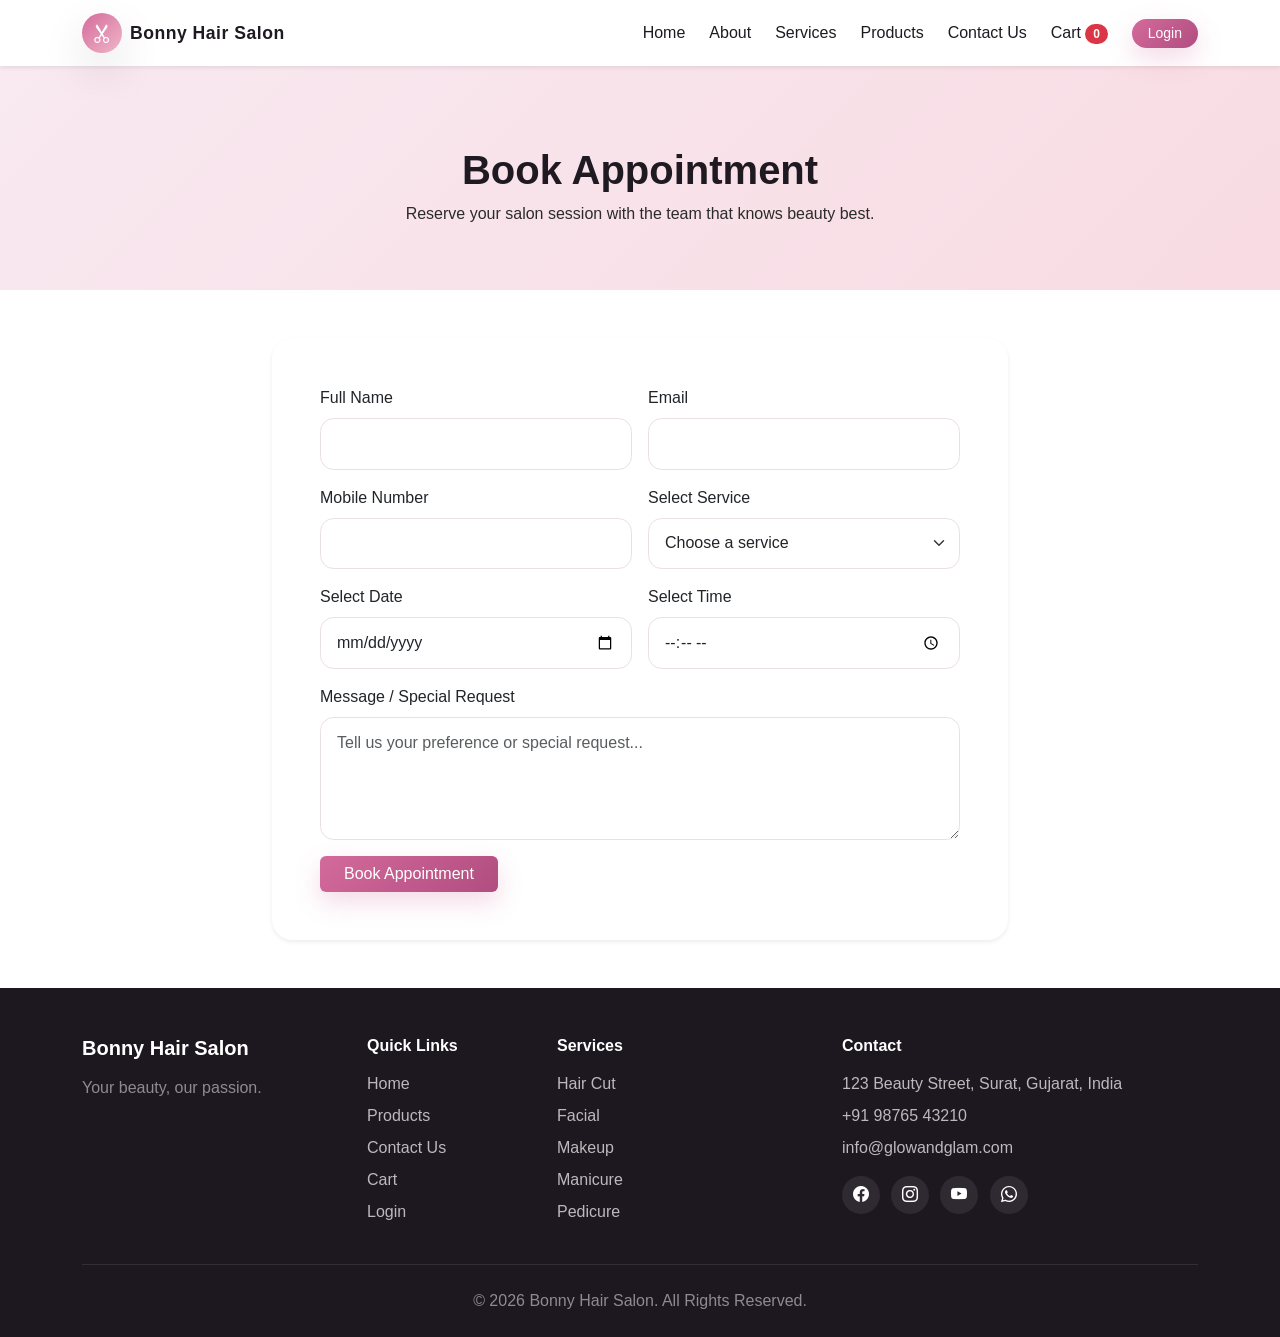
<file: appointment.html>
<!DOCTYPE html>
<html lang="en">
  <head>
    <meta charset="UTF-8" />
    <meta name="viewport" content="width=device-width, initial-scale=1.0" />
    <title>Bonny Hair Salon | Appointment</title>
    <meta name="description" content="Book your salon appointment with Bonny Hair Salon." />
    <link href="https://cdn.jsdelivr.net/npm/bootstrap@5.3.2/dist/css/bootstrap.min.css" rel="stylesheet" />
    <link rel="stylesheet" href="https://cdn.jsdelivr.net/npm/bootstrap-icons@1.11.1/font/bootstrap-icons.css" />
    <link rel="stylesheet" href="css/style.css" />
  </head>
  <body data-page="appointment">
    <header>
      <nav class="navbar navbar-expand-lg navbar-light bg-white shadow-sm sticky-top">
        <div class="container">
          <a class="navbar-brand d-flex align-items-center gap-2" href="index.html">
            <span class="brand-icon"><i class="bi bi-scissors"></i></span>
            <span class="brand-name">Bonny Hair Salon</span>
          </a>
          <button class="navbar-toggler" type="button" data-bs-toggle="collapse" data-bs-target="#mainNavbar" aria-controls="mainNavbar" aria-expanded="false" aria-label="Toggle navigation">
            <span class="navbar-toggler-icon"></span>
          </button>
          <div class="collapse navbar-collapse" id="mainNavbar">
            <ul class="navbar-nav ms-auto align-items-lg-center gap-lg-2">
              <li class="nav-item"><a class="nav-link" href="index.html">Home</a></li>
              <li class="nav-item"><a class="nav-link" href="about.html">About</a></li>
              <li class="nav-item"><a class="nav-link" href="services.html">Services</a></li>
              <li class="nav-item"><a class="nav-link" href="products.html">Products</a></li>
              <li class="nav-item"><a class="nav-link" href="contact.html">Contact Us</a></li>
              <li class="nav-item"><a class="nav-link" href="cart.html">Cart <span class="badge bg-danger rounded-pill" id="cart-count">0</span></a></li>
              <li class="nav-item ms-lg-2"><a class="btn btn-primary btn-sm rounded-pill px-3" href="login.html">Login</a></li>
            </ul>
          </div>
        </div>
      </nav>
    </header>

    <main>
      <section class="page-banner">
        <div class="container">
          <h1>Book Appointment</h1>
          <p>Reserve your salon session with the team that knows beauty best.</p>
        </div>
      </section>

      <section class="py-5">
        <div class="container">
          <div class="row justify-content-center">
            <div class="col-lg-8">
              <div class="card border-0 shadow-sm p-4 p-md-5 appointment-card">
                <form id="appointmentForm" novalidate>
                  <div class="row g-3">
                    <div class="col-md-6">
                      <label for="fullName" class="form-label">Full Name</label>
                      <input type="text" id="fullName" class="form-control" required />
                    </div>
                    <div class="col-md-6">
                      <label for="email" class="form-label">Email</label>
                      <input type="email" id="email" class="form-control" required />
                    </div>
                    <div class="col-md-6">
                      <label for="mobile" class="form-label">Mobile Number</label>
                      <input type="tel" id="mobile" class="form-control" required />
                    </div>
                    <div class="col-md-6">
                      <label for="service" class="form-label">Select Service</label>
                      <select id="service" class="form-select" required>
                        <option value="">Choose a service</option>
                        <option>Hair Cut</option>
                        <option>Hair Styling</option>
                        <option>Hair Coloring</option>
                        <option>Facial</option>
                        <option>Manicure</option>
                        <option>Pedicure</option>
                        <option>Makeup</option>
                        <option>Bridal Makeup</option>
                        <option>Spa</option>
                      </select>
                    </div>
                    <div class="col-md-6">
                      <label for="date" class="form-label">Select Date</label>
                      <input type="date" id="date" class="form-control" required />
                    </div>
                    <div class="col-md-6">
                      <label for="time" class="form-label">Select Time</label>
                      <input type="time" id="time" class="form-control" required />
                    </div>
                    <div class="col-12">
                      <label for="message" class="form-label">Message / Special Request</label>
                      <textarea id="message" class="form-control" rows="4" placeholder="Tell us your preference or special request..."></textarea>
                    </div>
                    <div class="col-12">
                      <button type="submit" class="btn btn-primary px-4">Book Appointment</button>
                    </div>
                  </div>
                </form>
              </div>
            </div>
          </div>
        </div>
      </section>
    </main>

    <footer class="footer bg-dark text-white pt-5 pb-4">
      <div class="container">
        <div class="row g-4">
          <div class="col-lg-3 col-md-6">
            <h5 class="footer-title">Bonny Hair Salon</h5>
            <p class="text-white-50">Your beauty, our passion.</p>
          </div>
          <div class="col-lg-2 col-md-6">
            <h6 class="footer-subtitle">Quick Links</h6>
            <ul class="list-unstyled footer-links">
              <li><a href="index.html">Home</a></li>
              <li><a href="products.html">Products</a></li>
              <li><a href="contact.html">Contact Us</a></li>
              <li><a href="cart.html">Cart</a></li>
              <li><a href="login.html">Login</a></li>
            </ul>
          </div>
          <div class="col-lg-3 col-md-6">
            <h6 class="footer-subtitle">Services</h6>
            <ul class="list-unstyled footer-links">
              <li><a href="appointment.html">Hair Cut</a></li>
              <li><a href="appointment.html">Facial</a></li>
              <li><a href="appointment.html">Makeup</a></li>
              <li><a href="appointment.html">Manicure</a></li>
              <li><a href="appointment.html">Pedicure</a></li>
            </ul>
          </div>
          <div class="col-lg-4 col-md-6">
            <h6 class="footer-subtitle">Contact</h6>
            <ul class="list-unstyled footer-links">
              <li>123 Beauty Street, Surat, Gujarat, India</li>
              <li>+91 98765 43210</li>
              <li><a href="mailto:info@glowandglam.com">info@glowandglam.com</a></li>
            </ul>
            <div class="social-links mt-3">
              <a href="#" aria-label="Facebook"><i class="bi bi-facebook"></i></a>
              <a href="#" aria-label="Instagram"><i class="bi bi-instagram"></i></a>
              <a href="#" aria-label="YouTube"><i class="bi bi-youtube"></i></a>
              <a href="#" aria-label="WhatsApp"><i class="bi bi-whatsapp"></i></a>
            </div>
          </div>
        </div>
        <hr class="my-4 border-secondary" />
        <p class="text-center text-white-50 mb-0">© 2026 Bonny Hair Salon. All Rights Reserved.</p>
      </div>
    </footer>

    <div class="toast-container position-fixed bottom-0 end-0 p-3">
      <div id="liveToast" class="toast align-items-center text-bg-success border-0" role="alert" aria-live="assertive" aria-atomic="true">
        <div class="d-flex">
          <div class="toast-body">Success</div>
          <button type="button" class="btn-close btn-close-white me-2 m-auto" data-bs-dismiss="toast" aria-label="Close"></button>
        </div>
      </div>
    </div>

    <script src="https://cdn.jsdelivr.net/npm/bootstrap@5.3.2/dist/js/bootstrap.bundle.min.js"></script>
    <script src="js/script.js"></script>
  </body>
</html>
</file>
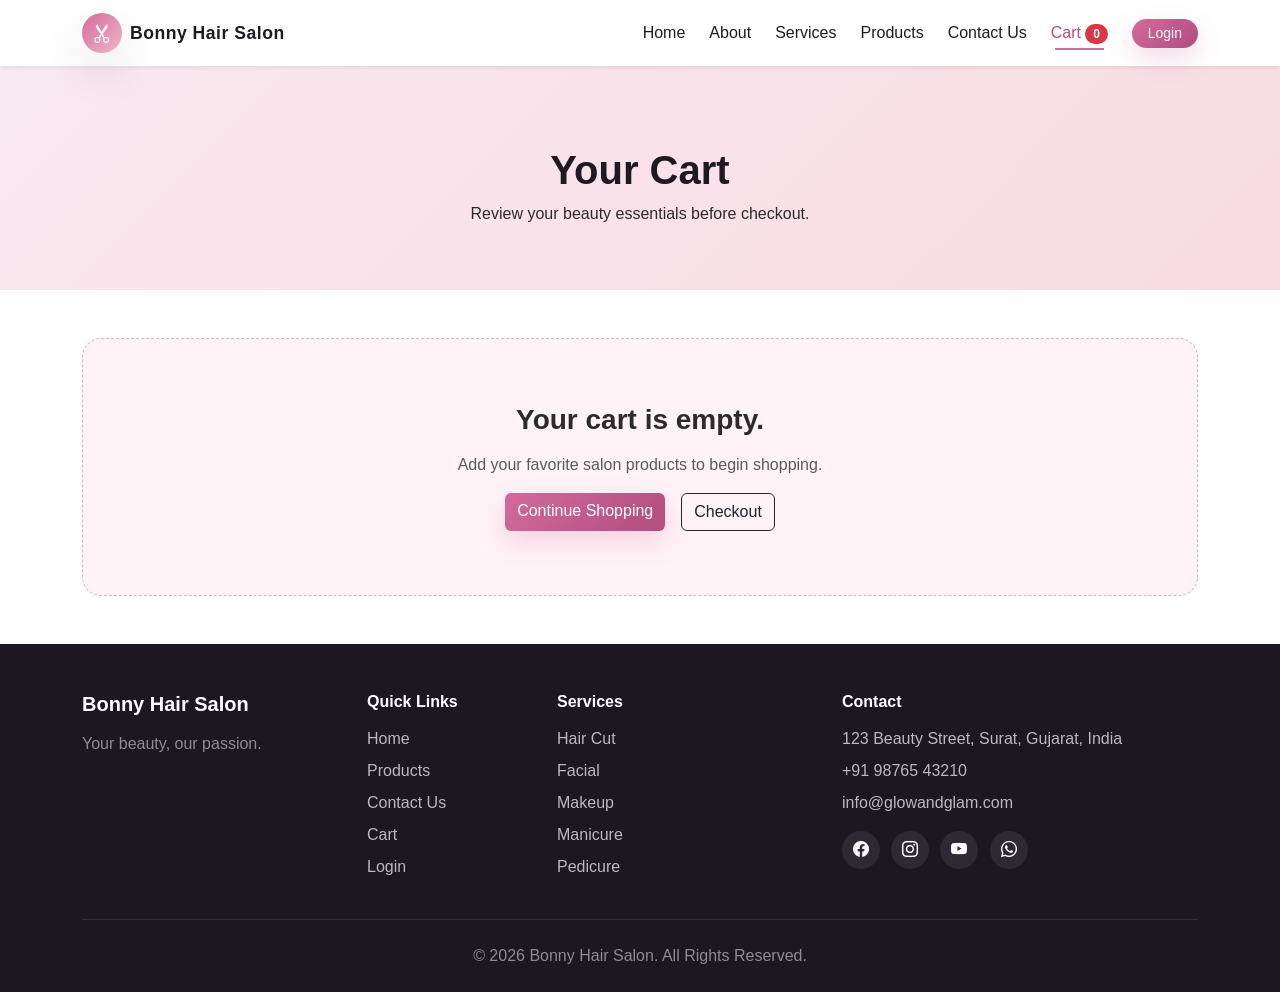
<file: cart.html>
<!DOCTYPE html>
<html lang="en">
  <head>
    <meta charset="UTF-8" />
    <meta name="viewport" content="width=device-width, initial-scale=1.0" />
    <title>Bonny Hair Salon | Cart</title>
    <meta name="description" content="Your shopping cart for Bonny Hair Salon products." />
    <link href="https://cdn.jsdelivr.net/npm/bootstrap@5.3.2/dist/css/bootstrap.min.css" rel="stylesheet" />
    <link rel="stylesheet" href="https://cdn.jsdelivr.net/npm/bootstrap-icons@1.11.1/font/bootstrap-icons.css" />
    <link rel="stylesheet" href="css/style.css" />
  </head>
  <body data-page="cart">
    <header>
      <nav class="navbar navbar-expand-lg navbar-light bg-white shadow-sm sticky-top">
        <div class="container">
          <a class="navbar-brand d-flex align-items-center gap-2" href="index.html">
            <span class="brand-icon"><i class="bi bi-scissors"></i></span>
            <span class="brand-name">Bonny Hair Salon</span>
          </a>
          <button class="navbar-toggler" type="button" data-bs-toggle="collapse" data-bs-target="#mainNavbar" aria-controls="mainNavbar" aria-expanded="false" aria-label="Toggle navigation">
            <span class="navbar-toggler-icon"></span>
          </button>
          <div class="collapse navbar-collapse" id="mainNavbar">
            <ul class="navbar-nav ms-auto align-items-lg-center gap-lg-2">
              <li class="nav-item"><a class="nav-link" href="index.html">Home</a></li>
              <li class="nav-item"><a class="nav-link" href="about.html">About</a></li>
              <li class="nav-item"><a class="nav-link" href="services.html">Services</a></li>
              <li class="nav-item"><a class="nav-link" href="products.html">Products</a></li>
              <li class="nav-item"><a class="nav-link" href="contact.html">Contact Us</a></li>
              <li class="nav-item"><a class="nav-link" href="cart.html">Cart <span class="badge bg-danger rounded-pill" id="cart-count">0</span></a></li>
              <li class="nav-item ms-lg-2"><a class="btn btn-primary btn-sm rounded-pill px-3" href="login.html">Login</a></li>
            </ul>
          </div>
        </div>
      </nav>
    </header>

    <main>
      <section class="page-banner">
        <div class="container">
          <h1>Your Cart</h1>
          <p>Review your beauty essentials before checkout.</p>
        </div>
      </section>

      <section class="py-5">
        <div class="container">
          <div id="empty-cart" class="empty-cart text-center d-none">
            <h3 class="fw-bold mb-3">Your cart is empty.</h3>
            <p class="text-muted">Add your favorite salon products to begin shopping.</p>
            <div class="d-flex justify-content-center gap-3 flex-wrap">
              <a href="products.html" class="btn btn-primary">Continue Shopping</a>
              <button class="btn btn-outline-dark" type="button" onclick="showToast('Please add products to continue.')">Checkout</button>
            </div>
          </div>

          <div id="cart-content" class="d-none">
            <div class="table-responsive shadow-sm border rounded-4 overflow-hidden">
              <table class="table align-middle mb-0 cart-table">
                <thead class="table-light">
                  <tr>
                    <th>Product</th>
                    <th>Price</th>
                    <th>Quantity</th>
                    <th>Subtotal</th>
                    <th>Action</th>
                  </tr>
                </thead>
                <tbody id="cart-items-body"></tbody>
              </table>
            </div>

            <div class="row mt-4">
              <div class="col-lg-4 ms-auto">
                <div class="summary-box p-4 shadow-sm border rounded-4">
                  <h5 class="mb-3">Order Summary</h5>
                  <div class="d-flex justify-content-between mb-2">
                    <span>Subtotal</span>
                    <span id="subtotal-value">₹0</span>
                  </div>
                  <div class="d-flex justify-content-between mb-3">
                    <span>Total</span>
                    <strong id="total-value">₹0</strong>
                  </div>
                  <div class="d-grid gap-2">
                    <a href="products.html" class="btn btn-outline-dark">Continue Shopping</a>
                    <button type="button" class="btn btn-primary" id="checkout-btn">Checkout</button>
                  </div>
                </div>
              </div>
            </div>
          </div>
        </div>
      </section>
    </main>

    <footer class="footer bg-dark text-white pt-5 pb-4">
      <div class="container">
        <div class="row g-4">
          <div class="col-lg-3 col-md-6">
            <h5 class="footer-title">Bonny Hair Salon</h5>
            <p class="text-white-50">Your beauty, our passion.</p>
          </div>
          <div class="col-lg-2 col-md-6">
            <h6 class="footer-subtitle">Quick Links</h6>
            <ul class="list-unstyled footer-links">
              <li><a href="index.html">Home</a></li>
              <li><a href="products.html">Products</a></li>
              <li><a href="contact.html">Contact Us</a></li>
              <li><a href="cart.html">Cart</a></li>
              <li><a href="login.html">Login</a></li>
            </ul>
          </div>
          <div class="col-lg-3 col-md-6">
            <h6 class="footer-subtitle">Services</h6>
            <ul class="list-unstyled footer-links">
              <li><a href="appointment.html">Hair Cut</a></li>
              <li><a href="appointment.html">Facial</a></li>
              <li><a href="appointment.html">Makeup</a></li>
              <li><a href="appointment.html">Manicure</a></li>
              <li><a href="appointment.html">Pedicure</a></li>
            </ul>
          </div>
          <div class="col-lg-4 col-md-6">
            <h6 class="footer-subtitle">Contact</h6>
            <ul class="list-unstyled footer-links">
              <li>123 Beauty Street, Surat, Gujarat, India</li>
              <li>+91 98765 43210</li>
              <li><a href="mailto:info@glowandglam.com">info@glowandglam.com</a></li>
            </ul>
            <div class="social-links mt-3">
              <a href="#" aria-label="Facebook"><i class="bi bi-facebook"></i></a>
              <a href="#" aria-label="Instagram"><i class="bi bi-instagram"></i></a>
              <a href="#" aria-label="YouTube"><i class="bi bi-youtube"></i></a>
              <a href="#" aria-label="WhatsApp"><i class="bi bi-whatsapp"></i></a>
            </div>
          </div>
        </div>
        <hr class="my-4 border-secondary" />
        <p class="text-center text-white-50 mb-0">© 2026 Bonny Hair Salon. All Rights Reserved.</p>
      </div>
    </footer>

    <div class="toast-container position-fixed bottom-0 end-0 p-3">
      <div id="liveToast" class="toast align-items-center text-bg-success border-0" role="alert" aria-live="assertive" aria-atomic="true">
        <div class="d-flex">
          <div class="toast-body">Success</div>
          <button type="button" class="btn-close btn-close-white me-2 m-auto" data-bs-dismiss="toast" aria-label="Close"></button>
        </div>
      </div>
    </div>

    <script src="https://cdn.jsdelivr.net/npm/bootstrap@5.3.2/dist/js/bootstrap.bundle.min.js"></script>
    <script src="js/script.js"></script>
  </body>
</html>
</file>
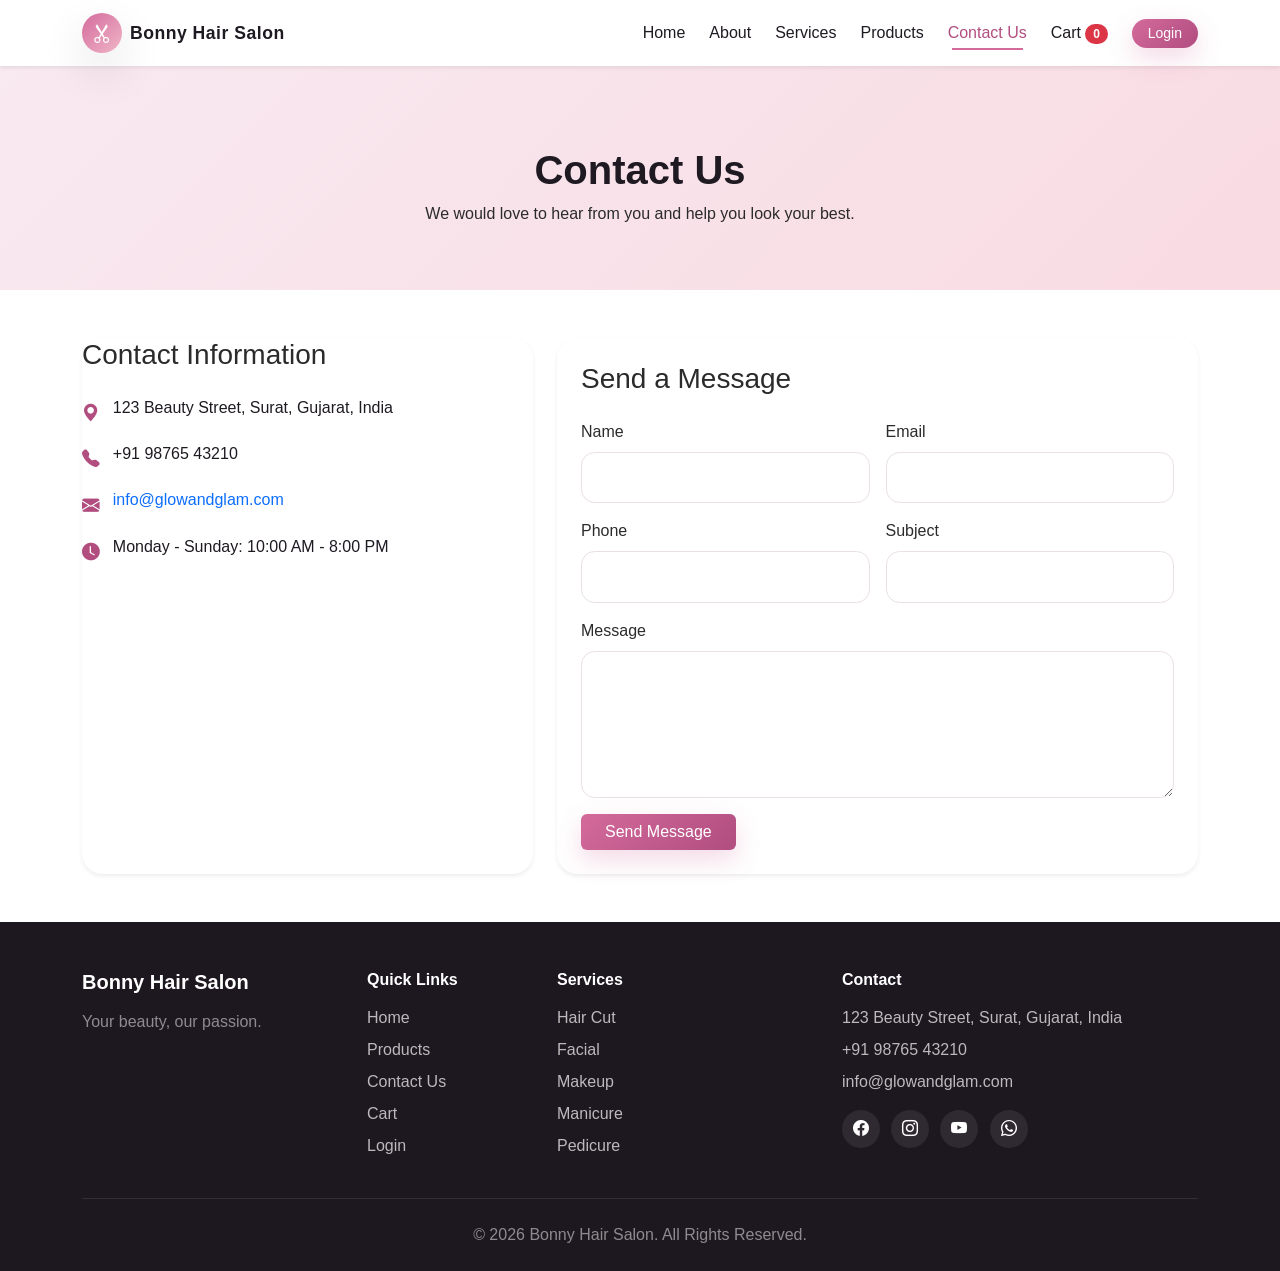
<file: contact.html>
<!DOCTYPE html>
<html lang="en">
  <head>
    <meta charset="UTF-8" />
    <meta name="viewport" content="width=device-width, initial-scale=1.0" />
    <title>Bonny Hair Salon | Contact</title>
    <meta name="description" content="Contact Bonny Hair Salon for salon appointments and beauty care." />
    <link href="https://cdn.jsdelivr.net/npm/bootstrap@5.3.2/dist/css/bootstrap.min.css" rel="stylesheet" />
    <link rel="stylesheet" href="https://cdn.jsdelivr.net/npm/bootstrap-icons@1.11.1/font/bootstrap-icons.css" />
    <link rel="stylesheet" href="css/style.css" />
  </head>
  <body data-page="contact">
    <header>
      <nav class="navbar navbar-expand-lg navbar-light bg-white shadow-sm sticky-top">
        <div class="container">
          <a class="navbar-brand d-flex align-items-center gap-2" href="index.html">
            <span class="brand-icon"><i class="bi bi-scissors"></i></span>
            <span class="brand-name">Bonny Hair Salon</span>
          </a>
          <button class="navbar-toggler" type="button" data-bs-toggle="collapse" data-bs-target="#mainNavbar" aria-controls="mainNavbar" aria-expanded="false" aria-label="Toggle navigation">
            <span class="navbar-toggler-icon"></span>
          </button>
          <div class="collapse navbar-collapse" id="mainNavbar">
            <ul class="navbar-nav ms-auto align-items-lg-center gap-lg-2">
              <li class="nav-item"><a class="nav-link" href="index.html">Home</a></li>
              <li class="nav-item"><a class="nav-link" href="about.html">About</a></li>
              <li class="nav-item"><a class="nav-link" href="services.html">Services</a></li>
              <li class="nav-item"><a class="nav-link" href="products.html">Products</a></li>
              <li class="nav-item"><a class="nav-link" href="contact.html">Contact Us</a></li>
              <li class="nav-item"><a class="nav-link" href="cart.html">Cart <span class="badge bg-danger rounded-pill" id="cart-count">0</span></a></li>
              <li class="nav-item ms-lg-2"><a class="btn btn-primary btn-sm rounded-pill px-3" href="login.html">Login</a></li>
            </ul>
          </div>
        </div>
      </nav>
    </header>

    <main>
      <section class="page-banner">
        <div class="container">
          <h1>Contact Us</h1>
          <p>We would love to hear from you and help you look your best.</p>
        </div>
      </section>

      <section class="py-5">
        <div class="container">
          <div class="row g-4">
            <div class="col-lg-5">
              <div class="contact-card h-100 shadow-sm border-0">
                <h3 class="mb-4">Contact Information</h3>
                <ul class="list-unstyled contact-list">
                  <li><i class="bi bi-geo-alt-fill"></i> 123 Beauty Street, Surat, Gujarat, India</li>
                  <li><i class="bi bi-telephone-fill"></i> +91 98765 43210</li>
                  <li><i class="bi bi-envelope-fill"></i> <a href="mailto:info@glowandglam.com">info@glowandglam.com</a></li>
                  <li><i class="bi bi-clock-fill"></i> Monday - Sunday: 10:00 AM - 8:00 PM</li>
                </ul>
              </div>
            </div>

            <div class="col-lg-7">
              <div class="contact-form-card shadow-sm border-0 p-4">
                <h3 class="mb-4">Send a Message</h3>
                <form id="contactForm" novalidate>
                  <div class="row g-3">
                    <div class="col-md-6">
                      <label for="contactName" class="form-label">Name</label>
                      <input type="text" id="contactName" class="form-control" required />
                    </div>
                    <div class="col-md-6">
                      <label for="contactEmail" class="form-label">Email</label>
                      <input type="email" id="contactEmail" class="form-control" required />
                    </div>
                    <div class="col-md-6">
                      <label for="contactPhone" class="form-label">Phone</label>
                      <input type="tel" id="contactPhone" class="form-control" required />
                    </div>
                    <div class="col-md-6">
                      <label for="contactSubject" class="form-label">Subject</label>
                      <input type="text" id="contactSubject" class="form-control" required />
                    </div>
                    <div class="col-12">
                      <label for="contactMessage" class="form-label">Message</label>
                      <textarea id="contactMessage" class="form-control" rows="5" required></textarea>
                    </div>
                    <div class="col-12">
                      <button type="submit" class="btn btn-primary px-4">Send Message</button>
                    </div>
                  </div>
                </form>
              </div>
            </div>
          </div>
        </div>
      </section>

      
    </main>

    <footer class="footer bg-dark text-white pt-5 pb-4">
      <div class="container">
        <div class="row g-4">
          <div class="col-lg-3 col-md-6">
            <h5 class="footer-title">Bonny Hair Salon</h5>
            <p class="text-white-50">Your beauty, our passion.</p>
          </div>
          <div class="col-lg-2 col-md-6">
            <h6 class="footer-subtitle">Quick Links</h6>
            <ul class="list-unstyled footer-links">
              <li><a href="index.html">Home</a></li>
              <li><a href="products.html">Products</a></li>
              <li><a href="contact.html">Contact Us</a></li>
              <li><a href="cart.html">Cart</a></li>
              <li><a href="login.html">Login</a></li>
            </ul>
          </div>
          <div class="col-lg-3 col-md-6">
            <h6 class="footer-subtitle">Services</h6>
            <ul class="list-unstyled footer-links">
              <li><a href="appointment.html">Hair Cut</a></li>
              <li><a href="appointment.html">Facial</a></li>
              <li><a href="appointment.html">Makeup</a></li>
              <li><a href="appointment.html">Manicure</a></li>
              <li><a href="appointment.html">Pedicure</a></li>
            </ul>
          </div>
          <div class="col-lg-4 col-md-6">
            <h6 class="footer-subtitle">Contact</h6>
            <ul class="list-unstyled footer-links">
              <li>123 Beauty Street, Surat, Gujarat, India</li>
              <li>+91 98765 43210</li>
              <li><a href="mailto:info@glowandglam.com">info@glowandglam.com</a></li>
            </ul>
            <div class="social-links mt-3">
              <a href="#" aria-label="Facebook"><i class="bi bi-facebook"></i></a>
              <a href="#" aria-label="Instagram"><i class="bi bi-instagram"></i></a>
              <a href="#" aria-label="YouTube"><i class="bi bi-youtube"></i></a>
              <a href="#" aria-label="WhatsApp"><i class="bi bi-whatsapp"></i></a>
            </div>
          </div>
        </div>
        <hr class="my-4 border-secondary" />
        <p class="text-center text-white-50 mb-0">© 2026 Bonny Hair Salon. All Rights Reserved.</p>
      </div>
    </footer>

    <div class="toast-container position-fixed bottom-0 end-0 p-3">
      <div id="liveToast" class="toast align-items-center text-bg-success border-0" role="alert" aria-live="assertive" aria-atomic="true">
        <div class="d-flex">
          <div class="toast-body">Success</div>
          <button type="button" class="btn-close btn-close-white me-2 m-auto" data-bs-dismiss="toast" aria-label="Close"></button>
        </div>
      </div>
    </div>

    <script src="https://cdn.jsdelivr.net/npm/bootstrap@5.3.2/dist/js/bootstrap.bundle.min.js"></script>
    <script src="js/script.js"></script>
  </body>
</html>
</file>
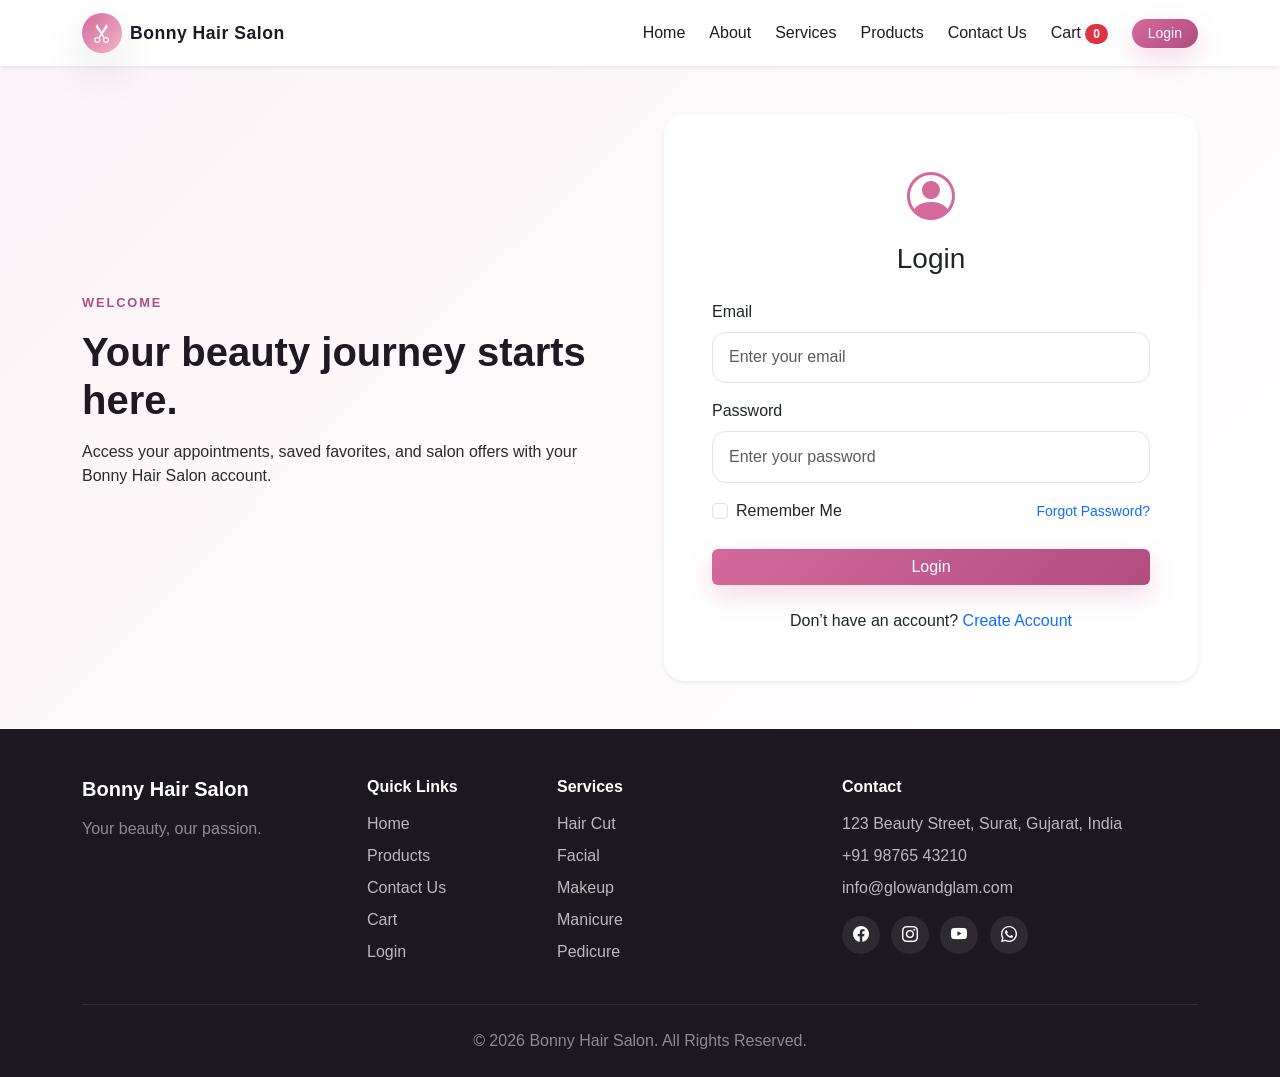
<file: login.html>
<!DOCTYPE html>
<html lang="en">
  <head>
    <meta charset="UTF-8" />
    <meta name="viewport" content="width=device-width, initial-scale=1.0" />
    <title>Bonny Hair Salon | Login</title>
    <meta name="description" content="Login to Bonny Hair Salon account." />
    <link href="https://cdn.jsdelivr.net/npm/bootstrap@5.3.2/dist/css/bootstrap.min.css" rel="stylesheet" />
    <link rel="stylesheet" href="https://cdn.jsdelivr.net/npm/bootstrap-icons@1.11.1/font/bootstrap-icons.css" />
    <link rel="stylesheet" href="css/style.css" />
  </head>
  <body data-page="login">
    <header>
      <nav class="navbar navbar-expand-lg navbar-light bg-white shadow-sm sticky-top">
        <div class="container">
          <a class="navbar-brand d-flex align-items-center gap-2" href="index.html">
            <span class="brand-icon"><i class="bi bi-scissors"></i></span>
            <span class="brand-name">Bonny Hair Salon</span>
          </a>
          <button class="navbar-toggler" type="button" data-bs-toggle="collapse" data-bs-target="#mainNavbar" aria-controls="mainNavbar" aria-expanded="false" aria-label="Toggle navigation">
            <span class="navbar-toggler-icon"></span>
          </button>
          <div class="collapse navbar-collapse" id="mainNavbar">
            <ul class="navbar-nav ms-auto align-items-lg-center gap-lg-2">
              <li class="nav-item"><a class="nav-link" href="index.html">Home</a></li>
              <li class="nav-item"><a class="nav-link" href="about.html">About</a></li>
              <li class="nav-item"><a class="nav-link" href="services.html">Services</a></li>
              <li class="nav-item"><a class="nav-link" href="products.html">Products</a></li>
              <li class="nav-item"><a class="nav-link" href="contact.html">Contact Us</a></li>
              <li class="nav-item"><a class="nav-link" href="cart.html">Cart <span class="badge bg-danger rounded-pill" id="cart-count">0</span></a></li>
              <li class="nav-item ms-lg-2"><a class="btn btn-primary btn-sm rounded-pill px-3" href="login.html">Login</a></li>
            </ul>
          </div>
        </div>
      </nav>
    </header>

    <main class="login-page">
      <div class="container py-5">
        <div class="row g-5 align-items-center">
          <div class="col-lg-6">
            <div class="login-intro">
              <span class="section-tag">Welcome</span>
              <h1 class="mb-3">Your beauty journey starts here.</h1>
              <p>
                Access your appointments, saved favorites, and salon offers with your Bonny Hair Salon account.
              </p>
            </div>
          </div>

          <div class="col-lg-6">
            <div class="card auth-card shadow-sm border-0">
              <div class="card-body p-4 p-md-5">
                <div class="text-center mb-4">
                  <i class="bi bi-person-circle auth-icon"></i>
                  <h3 class="mt-2 mb-0">Login</h3>
                </div>

                <form id="loginForm" novalidate>
                  <div class="mb-3">
                    <label for="loginEmail" class="form-label">Email</label>
                    <input type="email" id="loginEmail" class="form-control" placeholder="Enter your email" required />
                  </div>
                  <div class="mb-3">
                    <label for="loginPassword" class="form-label">Password</label>
                    <input type="password" id="loginPassword" class="form-control" placeholder="Enter your password" required />
                  </div>
                  <div class="d-flex justify-content-between align-items-center mb-4">
                    <div class="form-check">
                      <input class="form-check-input" type="checkbox" id="rememberMe" />
                      <label class="form-check-label" for="rememberMe">Remember Me</label>
                    </div>
                    <a href="#" class="text-decoration-none small">Forgot Password?</a>
                  </div>
                  <button type="submit" class="btn btn-primary w-100">Login</button>
                </form>

                <p class="text-center mt-4 mb-0">
                  Don’t have an account?
                  <a href="#" data-bs-toggle="modal" data-bs-target="#registerModal">Create Account</a>
                </p>
              </div>
            </div>
          </div>
        </div>
      </div>
    </main>

    <div class="modal fade" id="registerModal" tabindex="-1" aria-labelledby="registerModalLabel" aria-hidden="true">
      <div class="modal-dialog modal-dialog-centered">
        <div class="modal-content border-0 shadow">
          <div class="modal-header bg-dark text-white">
            <h5 class="modal-title" id="registerModalLabel">Create Account</h5>
            <button type="button" class="btn-close btn-close-white" data-bs-dismiss="modal" aria-label="Close"></button>
          </div>
          <div class="modal-body p-4">
            <form id="registerForm" novalidate>
              <div class="mb-3">
                <label for="registerName" class="form-label">Full Name</label>
                <input type="text" id="registerName" class="form-control" required />
              </div>
              <div class="mb-3">
                <label for="registerEmail" class="form-label">Email</label>
                <input type="email" id="registerEmail" class="form-control" required />
              </div>
              <div class="mb-3">
                <label for="registerPassword" class="form-label">Password</label>
                <input type="password" id="registerPassword" class="form-control" required />
              </div>
              <div class="mb-3">
                <label for="confirmPassword" class="form-label">Confirm Password</label>
                <input type="password" id="confirmPassword" class="form-control" required />
              </div>
              <button type="submit" class="btn btn-primary w-100">Create Account</button>
            </form>
          </div>
        </div>
      </div>
    </div>

    <footer class="footer bg-dark text-white pt-5 pb-4">
      <div class="container">
        <div class="row g-4">
          <div class="col-lg-3 col-md-6">
            <h5 class="footer-title">Bonny Hair Salon</h5>
            <p class="text-white-50">Your beauty, our passion.</p>
          </div>
          <div class="col-lg-2 col-md-6">
            <h6 class="footer-subtitle">Quick Links</h6>
            <ul class="list-unstyled footer-links">
              <li><a href="index.html">Home</a></li>
              <li><a href="products.html">Products</a></li>
              <li><a href="contact.html">Contact Us</a></li>
              <li><a href="cart.html">Cart</a></li>
              <li><a href="login.html">Login</a></li>
            </ul>
          </div>
          <div class="col-lg-3 col-md-6">
            <h6 class="footer-subtitle">Services</h6>
            <ul class="list-unstyled footer-links">
              <li><a href="appointment.html">Hair Cut</a></li>
              <li><a href="appointment.html">Facial</a></li>
              <li><a href="appointment.html">Makeup</a></li>
              <li><a href="appointment.html">Manicure</a></li>
              <li><a href="appointment.html">Pedicure</a></li>
            </ul>
          </div>
          <div class="col-lg-4 col-md-6">
            <h6 class="footer-subtitle">Contact</h6>
            <ul class="list-unstyled footer-links">
              <li>123 Beauty Street, Surat, Gujarat, India</li>
              <li>+91 98765 43210</li>
              <li><a href="mailto:info@glowandglam.com">info@glowandglam.com</a></li>
            </ul>
            <div class="social-links mt-3">
              <a href="#" aria-label="Facebook"><i class="bi bi-facebook"></i></a>
              <a href="#" aria-label="Instagram"><i class="bi bi-instagram"></i></a>
              <a href="#" aria-label="YouTube"><i class="bi bi-youtube"></i></a>
              <a href="#" aria-label="WhatsApp"><i class="bi bi-whatsapp"></i></a>
            </div>
          </div>
        </div>
        <hr class="my-4 border-secondary" />
        <p class="text-center text-white-50 mb-0">© 2026 Bonny Hair Salon. All Rights Reserved.</p>
      </div>
    </footer>

    <div class="toast-container position-fixed bottom-0 end-0 p-3">
      <div id="liveToast" class="toast align-items-center text-bg-success border-0" role="alert" aria-live="assertive" aria-atomic="true">
        <div class="d-flex">
          <div class="toast-body">Success</div>
          <button type="button" class="btn-close btn-close-white me-2 m-auto" data-bs-dismiss="toast" aria-label="Close"></button>
        </div>
      </div>
    </div>

    <script src="https://cdn.jsdelivr.net/npm/bootstrap@5.3.2/dist/js/bootstrap.bundle.min.js"></script>
    <script src="js/script.js"></script>
  </body>
</html>
</file>
<file: css/style.css>
:root {
  --primary: #d46a9c;
  --primary-dark: #b14d7f;
  --secondary: #f8d7df;
  --soft-pink: #fff3f7;
  --dark: #1f1a22;
  --text: #2b2b2b;
  --muted: #6c757d;
  --white: #ffffff;
  --shadow: 0 18px 45px rgba(25, 21, 28, 0.12);
}

html {
  scroll-behavior: smooth;
}

body {
  font-family: "Segoe UI", Tahoma, Geneva, Verdana, sans-serif;
  color: var(--text);
  background-color: #fff;
}

img {
  max-width: 100%;
  display: block;
}

a {
  text-decoration: none;
}

.navbar {
  background: rgba(255, 255, 255, 0.95) !important;
  backdrop-filter: blur(8px);
}

.navbar-brand {
  color: var(--dark) !important;
  font-weight: 700;
  letter-spacing: 0.5px;
}

.brand-icon {
  width: 40px;
  height: 40px;
  display: inline-flex;
  align-items: center;
  justify-content: center;
  border-radius: 50%;
  background: linear-gradient(135deg, var(--primary), #f0b7c7);
  color: var(--white);
  box-shadow: var(--shadow);
}

.brand-name {
  font-size: 1.1rem;
}

.nav-link {
  color: var(--dark) !important;
  font-weight: 500;
  position: relative;
  transition: all 0.3s ease;
}

.nav-link:hover,
.nav-link.active {
  color: var(--primary-dark) !important;
}

.nav-link::after {
  content: "";
  position: absolute;
  left: 0.75rem;
  right: 0.75rem;
  bottom: 0.2rem;
  height: 2px;
  background: var(--primary);
  transform: scaleX(0);
  transition: transform 0.3s ease;
}

.nav-link:hover::after,
.nav-link.active::after {
  transform: scaleX(1);
}

.btn-primary {
  background: linear-gradient(135deg, var(--primary), var(--primary-dark));
  border: none;
  box-shadow: 0 10px 25px rgba(212, 106, 156, 0.25);
  transition: transform 0.25s ease, box-shadow 0.25s ease;
}

.btn-primary:hover {
  transform: translateY(-2px);
  box-shadow: 0 16px 30px rgba(212, 106, 156, 0.35);
}

.btn-outline-light:hover {
  background: rgba(255, 255, 255, 0.12);
}

.hero-section {
  position: relative;
  background: url("https://images.unsplash.com/photo-1521590832167-7bcbfaa6381f?auto=format&fit=crop&w=1600&q=80") center/cover no-repeat;
  min-height: 80vh;
}

.hero-overlay {
  position: absolute;
  inset: 0;
  background: rgba(20, 14, 18, 0.5);
}

.position-relative {
  position: relative;
  z-index: 1;
}

.min-vh-75 {
  min-height: 75vh;
}

.hero-section h1 {
  line-height: 1.1;
  letter-spacing: -1px;
}

.section-tag {
  display: inline-block;
  font-size: 0.8rem;
  font-weight: 700;
  text-transform: uppercase;
  letter-spacing: 0.12rem;
  color: var(--primary-dark);
  margin-bottom: 1rem;
}

.section-heading h2,
.login-intro h1,
.page-banner h1 {
  color: var(--dark);
  font-weight: 700;
}

.feature-box {
  background: var(--white);
  border-radius: 1.2rem;
  padding: 2rem 1.25rem;
  box-shadow: var(--shadow);
  height: 100%;
  transition: transform 0.25s ease, box-shadow 0.25s ease;
}

.feature-box:hover,
.service-card:hover,
.product-card:hover {
  transform: translateY(-8px);
  box-shadow: 0 20px 35px rgba(211, 102, 158, 0.15);
}

.feature-icon {
  font-size: 2.2rem;
  color: var(--primary);
  margin-bottom: 1rem;
}

.service-card,
.product-card {
  border-radius: 1.25rem;
  overflow: hidden;
  transition: transform 0.25s ease, box-shadow 0.25s ease;
}

.service-card img,
.product-card img {
  height: 220px;
  object-fit: cover;
  transition: transform 0.5s ease;
}

.service-card:hover img,
.product-card:hover img {
  transform: scale(1.05);
}

.card-title {
  font-weight: 700;
  margin-bottom: 0.7rem;
}

.price-tag {
  color: var(--primary-dark);
  font-weight: 700;
  font-size: 1.2rem;
}

.bg-soft-pink {
  background: var(--soft-pink);
}

.promo-image-wrap img {
  border-radius: 1.5rem;
}

.feature-list li {
  margin-bottom: 0.8rem;
  font-size: 1.05rem;
  color: var(--dark);
}

.feature-list i {
  color: var(--primary-dark);
  margin-right: 0.7rem;
}

.page-banner {
  background: linear-gradient(135deg, rgba(212, 106, 156, 0.15), rgba(248, 215, 223, 0.9));
  padding: 5rem 0 3rem;
  text-align: center;
}

.contact-card,
.contact-form-card,
.auth-card,
.appointment-card,
.summary-box {
  border-radius: 1.3rem;
  background: #fff;
}

.contact-list li {
  display: flex;
  align-items: flex-start;
  gap: 0.8rem;
  margin-bottom: 1rem;
  color: var(--dark);
}

.contact-list i {
  color: var(--primary-dark);
  font-size: 1.1rem;
  margin-top: 0.25rem;
}

.map-container {
  width: 100%;
  overflow: hidden;
  border-radius: 1.25rem;
  background: #f8f9fa;
}

.map-container iframe {
  width: 100%;
  min-height: 400px;
  border: 0;
}

.empty-cart {
  padding: 4rem 2rem;
  border: 1px dashed rgba(212, 106, 156, 0.5);
  border-radius: 1.2rem;
  background: var(--soft-pink);
}

.cart-table th,
.cart-table td {
  vertical-align: middle;
}

.cart-product {
  display: flex;
  align-items: center;
  gap: 1rem;
}

.cart-product img {
  width: 70px;
  height: 70px;
  border-radius: 0.9rem;
  object-fit: cover;
}

.qty-box {
  display: inline-flex;
  align-items: center;
  border: 1px solid #e4dfe3;
  border-radius: 999px;
  overflow: hidden;
}

.qty-btn {
  width: 34px;
  height: 34px;
  border: none;
  background: #f8f9fa;
  color: var(--dark);
  font-weight: 700;
}

.qty-value {
  min-width: 34px;
  text-align: center;
  font-weight: 600;
}

.login-page {
  background: linear-gradient(135deg, rgba(212, 106, 156, 0.08), rgba(255, 255, 255, 1));
}

.auth-icon {
  font-size: 3rem;
  color: var(--primary);
}

.footer {
  background: #1d1720 !important;
}

.footer-title,
.footer-subtitle {
  color: var(--white);
  font-weight: 700;
  margin-bottom: 1rem;
}

.footer-links li,
.footer-links a {
  color: rgba(255, 255, 255, 0.7);
  margin-bottom: 0.5rem;
}

.social-links {
  display: flex;
  gap: 0.7rem;
}

.social-links a {
  width: 38px;
  height: 38px;
  display: inline-flex;
  align-items: center;
  justify-content: center;
  border-radius: 50%;
  background: rgba(255, 255, 255, 0.08);
  color: var(--white);
  transition: background 0.2s ease;
}

.social-links a:hover {
  background: var(--primary);
}

.form-control,
.form-select {
  border-radius: 0.85rem;
  border: 1px solid #e9dfe6;
  padding: 0.8rem 1rem;
}

.form-control:focus,
.form-select:focus {
  border-color: rgba(212, 106, 156, 0.8);
  box-shadow: 0 0 0 0.2rem rgba(212, 106, 156, 0.12);
}

.toast-container {
  z-index: 1085;
}

@media (max-width: 991.98px) {
  .navbar-nav {
    padding-top: 1rem;
  }

  .nav-item {
    margin-bottom: 0.5rem;
  }
}

@media (max-width: 767.98px) {
  .hero-section h1 {
    font-size: 2.5rem;
  }

  .page-banner {
    padding-top: 4rem;
  }

  .service-card img,
  .product-card img {
    height: 180px;
  }
}

.story-card {
  padding: 1rem 0;
}

.stat-box {
  min-width: 120px;
  background: #fff;
  border: 1px solid #f2dfe6;
  border-radius: 1rem;
  padding: 1rem 0.8rem;
  text-align: center;
  box-shadow: 0 8px 22px rgba(17, 20, 24, 0.05);
}

.stat-box strong {
  display: block;
  color: var(--primary-dark);
  font-size: 1.5rem;
  margin-bottom: 0.25rem;
}

.stat-box span {
  color: var(--muted);
  font-size: 0.85rem;
}

.testimonial-box {
  background: #fff;
  border: 1px solid #f0e1ea;
  border-radius: 1rem;
  box-shadow: var(--shadow);
  padding: 1.5rem;
  height: 100%;
}

.testimonial-box p {
  color: var(--text);
  margin-bottom: 1rem;
}

.testimonial-box h6 {
  font-weight: 700;
  color: var(--primary-dark);
  margin: 0;
}

.gallery-image {
  width: 100%;
  height: 250px;
  object-fit: cover;
  border-radius: 1rem;
  box-shadow: var(--shadow);
}

.team-card {
  background: #fff;
  border-radius: 1.2rem;
  overflow: hidden;
  box-shadow: var(--shadow);
}

.team-card img {
  width: 100%;
  height: 300px;
  object-fit: cover;
}

.team-body {
  padding: 1.25rem;
  text-align: center;
}

.team-body h5 {
  margin-bottom: 0.2rem;
  font-weight: 700;
}

.team-body p {
  margin: 0;
  color: var(--muted);
}

.service-page-card {
  border-radius: 1.25rem;
  overflow: hidden;
  background: #fff;
  box-shadow: var(--shadow);
  height: 100%;
}

.service-page-card img {
  width: 100%;
  height: 220px;
  object-fit: cover;
}

.service-page-body {
  padding: 1.3rem;
}

.service-page-body h4 {
  margin-bottom: 0.6rem;
  font-weight: 700;
}

.package-card {
  background: #fff;
  border-radius: 1.2rem;
  padding: 2rem 1.5rem;
  box-shadow: var(--shadow);
  border: 1px solid #f1e3ea;
  height: 100%;
}

.package-card.popular {
  background: linear-gradient(135deg, #fbe8f0, #fff);
  border: 1px solid rgba(212, 106, 156, 0.4);
}

.package-card h5 {
  font-weight: 700;
  margin-bottom: 1rem;
}

.package-card .price {
  font-size: 2rem;
  color: var(--primary-dark);
  font-weight: 700;
  margin-bottom: 1rem;
}

.package-card ul {
  list-style: none;
  padding: 0;
  margin: 0;
  color: var(--text);
}

.package-card li {
  padding: 0.4rem 0;
  border-bottom: 1px solid #f2e8ec;
}

.package-card li:last-child {
  border-bottom: none;
}
</file>
